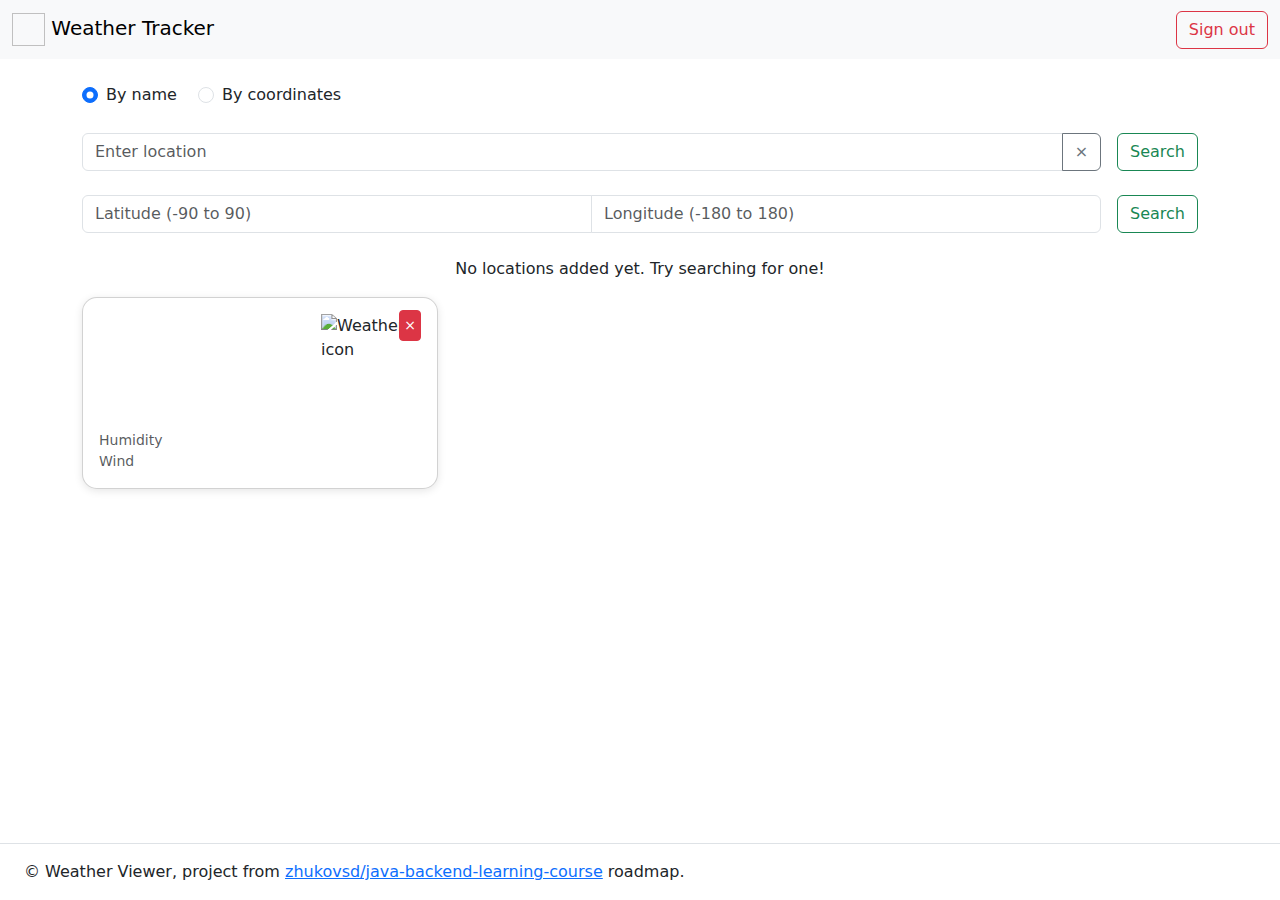
<file: src/main/resources/templates/index.html>
<!DOCTYPE html>
<html lang="en" xmlns="http://www.w3.org/1999/xhtml" xmlns:th="http://www.thymeleaf.org">
<head>
    <meta charset="UTF-8">
    <title>Weather Tracker</title>
    <link href="https://cdn.jsdelivr.net/npm/bootstrap@5.3.0/dist/css/bootstrap.min.css" rel="stylesheet">
    <link rel="stylesheet" th:href="@{/style-css/style.css}">
    <style>
        .weather-card {
            border-radius: 15px;
            box-shadow: 0 2px 8px rgba(0,0,0,0.1);
            transition: transform 0.2s;
            position: relative;
        }
        .delete-btn {
            position: absolute;
            top: 8px;
            right: 8px;
            z-index: 1;
            padding: 0.25rem 0.5rem;
            line-height: 1;
        }
        .weather-icon {
            width: 100px;
            height: 100px;
        }
        .search-form {
            margin-bottom: 20px;
        }
        .search-type-toggle {
            margin-bottom: 15px;
        }
    </style>
</head>
<body class="d-flex flex-column min-vh-100">
<main class="flex-grow-1">

    <nav class="navbar navbar-expand-lg navbar-light bg-light">
        <div class="container-fluid">
            <a th:href="@{/}" class="navbar-brand">
                <img th:src="@{/images/weather-app.png}" width="33" height="33">
                Weather Tracker
            </a>

            <div class="d-flex align-items-center">
                <span class="navbar-text me-3" th:text="${name}"></span>
                <form method="post" th:action="@{/registration/logout}">
                    <button type="submit" class="btn btn-outline-danger">Sign out</button>
                </form>
            </div>
        </div>
    </nav>

    <section id="page-content">
        <div class="container mt-4">
            <!-- Переключатель поиска -->
            <div class="search-type-toggle">
                <div class="form-check form-check-inline">
                    <input class="form-check-input" type="radio" name="searchType"
                           id="mainSearchByName" value="name" checked
                           onclick="toggleMainSearchForm('name')">
                    <label class="form-check-label" for="mainSearchByName">By name</label>
                </div>
                <div class="form-check form-check-inline">
                    <input class="form-check-input" type="radio" name="searchType"
                           id="mainSearchByCoords" value="coordinates"
                           onclick="toggleMainSearchForm('coordinates')">
                    <label class="form-check-label" for="mainSearchByCoords">By coordinates</label>
                </div>
            </div>

            <!-- Форма поиска по названию -->
            <form method="post" th:action="@{/location/search-area}"
                  class="d-flex my-4 search-form" id="mainNameSearchForm"
                  th:object="${searchQuery}">
                <div class="input-group me-3 w-100">
                    <input class="form-control" type="text"
                           th:field="*{area}"
                           placeholder="Enter location"
                           required>
                    <button class="btn btn-outline-secondary" type="button"
                            onclick="this.previousElementSibling.value=''">
                        &times;
                    </button>
                </div>
                <button type="submit" class="btn btn-outline-success">Search</button>
            </form>

            <!-- Форма поиска по координатам -->
            <form method="post" th:action="@{/location/search-coordinates}"
                  class="d-flex my-4 search-form" id="mainCoordsSearchForm"
                  style="display: none;">
                <div class="input-group me-3">
                    <input type="number" step="0.000001" class="form-control"
                           name="lat" placeholder="Latitude (-90 to 90)"
                           min="-90" max="90" required>
                    <input type="number" step="0.000001" class="form-control"
                           name="lon" placeholder="Longitude (-180 to 180)"
                           min="-180" max="180" required>
                </div>
                <button type="submit" class="btn btn-outline-success">Search</button>
            </form>

            <div th:if="${#lists.isEmpty(weatherData)}">
                <p class="text-center">No locations added yet. Try searching for one!</p>
            </div>

            <div class="row g-4">
                <div th:each="weather, iterStat : ${weatherData}" class="col-12 col-md-6 col-lg-4">
                    <div class="card h-100 weather-card p-3">
                        <form th:action="@{/delete-location}" method="post" class="delete-btn">
                            <input type="hidden" name="locationId" th:value="${locations[iterStat.index].id}">
                            <button type="submit" class="btn btn-sm btn-danger p-1">×</button>
                        </form>

                        <div class="d-flex justify-content-between align-items-center">
                            <div>
                                <h2 class="temp-display mb-0" th:text="${weather.main.temperature + '°C'}"></h2>
                                <h5 class="mb-1" th:text="|${weather.cityName}, ${weather.sys.countryCode}|"></h5>
                                <small class="feels-like" th:text="'Feels like ' + ${weather.main.feelsLike} + '°C'"></small>
                            </div>
                            <img th:if="${not #lists.isEmpty(weather.weather)}"
                                 th:src="@{'https://openweathermap.org/img/wn/' + ${weather.weather[0].iconCode} + '@2x.png'}"
                                 class="weather-icon"
                                 alt="Weather icon">
                        </div>

                        <div class="mt-3">
                            <div class="d-flex justify-content-between small">
                                <span class="text-muted">Humidity</span>
                                <span th:text="${weather.main.humidity} + '%'"></span>
                            </div>
                            <div class="d-flex justify-content-between small">
                                <span class="text-muted">Wind</span>
                                <span th:text="${weather.wind.speed} + ' m/s'"></span>
                            </div>
                        </div>
                    </div>
                </div>
            </div>
        </div>
    </section>
</main>
<footer class="d-flex flex-wrap justify-content-between align-items-center py-3 mt-auto border-top">
    <div class="px-4">
        <span>© Weather Viewer, project from <a href="https://zhukovsd.github.io/java-backend-learning-course/">zhukovsd/java-backend-learning-course</a> roadmap.</span>
    </div>
</footer>

<script>
    function toggleMainSearchForm(type) {
        if (type === 'name') {
            document.getElementById('mainNameSearchForm').style.display = 'flex';
            document.getElementById('mainCoordsSearchForm').style.display = 'none';
        } else if (type === 'coordinates') {
            document.getElementById('mainNameSearchForm').style.display = 'none';
            document.getElementById('mainCoordsSearchForm').style.display = 'flex';
        }
    }
</script>

</body>
</html>
</file>
